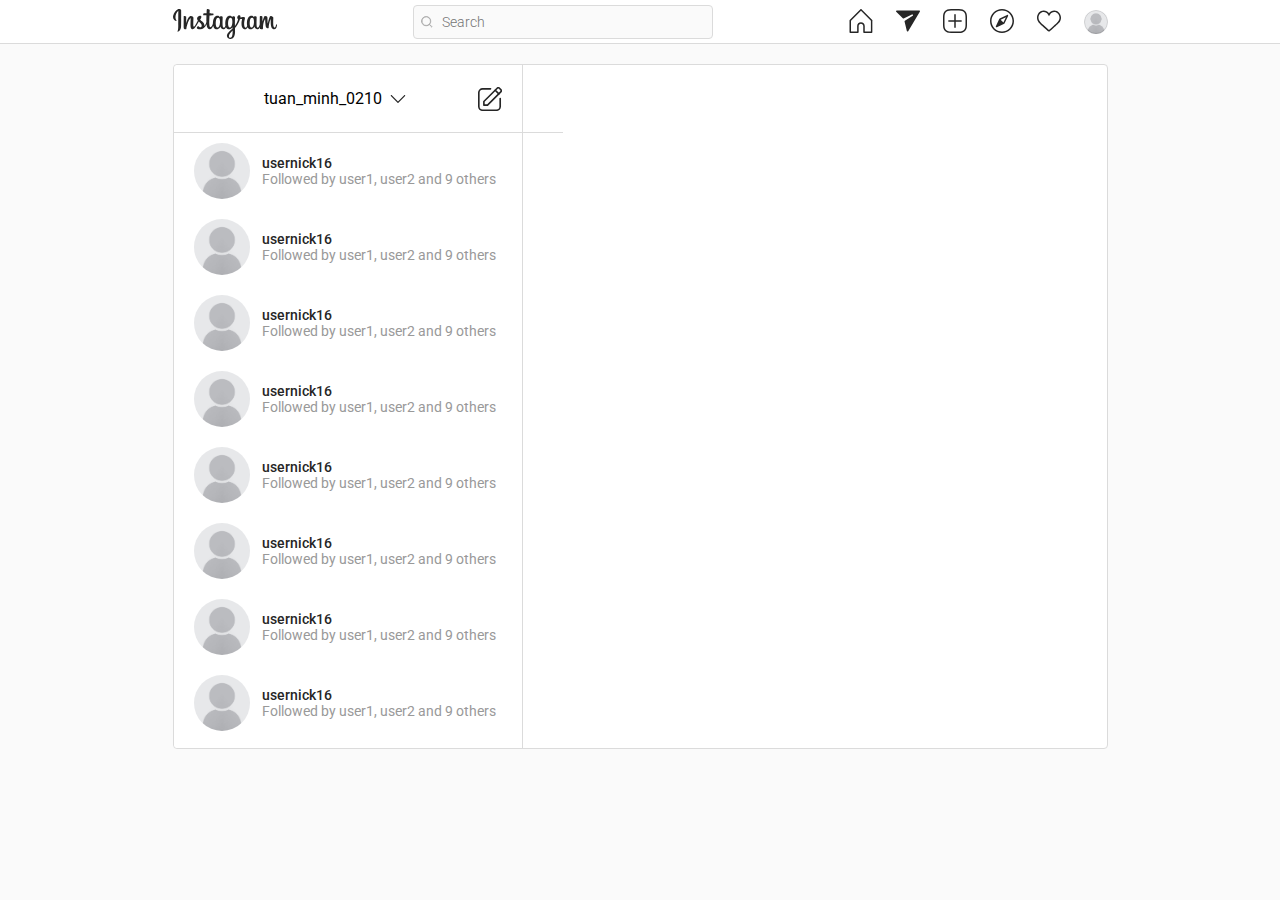
<file: inbox.html>
<!DOCTYPE html>
<html lang="en">

<head>
    <title>Inbox</title>
    <meta charset="utf-8">
    <meta name="viewport" content="width=device-width, initial-scale=1.0">
    <link rel="shortcut icon" href="assets/favicon.svg" type="image/x-icon">
    <link rel="stylesheet" type="text/css" href="./css/styles.css">
    <script src="./JS/script.js" defer></script>
</head>

<body>
    <header class="header">
        <nav class="header__content">
            <div class="header__buttons">
                <a href="./feed.html" class="header__home">
                    <svg width="104" height="30" viewBox="0 0 104 30" fill="none" xmlns="http://www.w3.org/2000/svg">
                        <path fill-rule="evenodd" clip-rule="evenodd"
                            d="M5.34906 0.103386C3.22375 1.01086 0.881358 3.5683 0.144313 6.78057C-0.789613 10.8488 3.10259 12.5709 3.42568 12.0089C3.7942 11.3437 2.72397 11.1169 2.50185 9.00802C2.2141 6.28043 3.46606 3.23316 5.03607 1.89772C5.32887 1.65022 5.31372 1.99568 5.31372 2.63504C5.31372 3.7797 5.25314 14.0456 5.25314 16.1853C5.25314 19.0831 5.13703 20.0009 4.92501 20.9032C4.70793 21.821 4.36465 22.4397 4.62716 22.6769C4.91996 22.945 6.16688 22.3108 6.88373 21.2848C7.74698 20.0576 8.04987 18.5829 8.10541 16.9845C8.17103 15.051 8.16599 11.9934 8.17103 10.2455C8.17103 8.64193 8.19627 3.95501 8.14579 1.13461C8.1256 0.448846 6.2426 -0.273011 5.34906 0.103386ZM103.522 15.3294C103.214 15.3294 103.073 15.6543 102.957 16.1957C102.553 18.088 102.129 18.5159 101.579 18.5159C100.968 18.5159 100.418 17.5775 100.276 15.7007C100.165 14.226 100.18 11.5087 100.322 8.80693C100.352 8.25007 100.201 7.70352 98.7367 7.16212C98.1056 6.9301 97.1868 6.58464 96.7325 7.70867C95.4452 10.8694 94.9404 13.3804 94.8192 14.4013C94.8142 14.4529 94.7485 14.4632 94.7384 14.3446C94.6627 13.5248 94.4961 12.0398 94.4709 8.92036C94.4658 8.31194 94.3396 7.79117 93.6783 7.36837C93.2492 7.09509 91.9468 6.60526 91.4773 7.1879C91.0734 7.66227 90.5989 8.93583 90.1092 10.4466C89.7104 11.6737 89.4378 12.5039 89.4378 12.5039C89.4378 12.5039 89.4428 9.18848 89.4479 7.93554C89.4479 7.46118 89.1298 7.3065 89.0339 7.27556C88.5998 7.14666 87.7416 6.93525 87.3781 6.93525C86.9288 6.93525 86.8228 7.1879 86.8228 7.55915C86.8228 7.60555 86.7521 11.9212 86.7521 14.9376V15.3655C86.5047 16.7525 85.7021 18.6345 84.8287 18.6345C83.9503 18.6345 83.5414 17.8508 83.5414 14.2518C83.5414 12.1533 83.602 11.2406 83.6323 9.72472C83.6474 8.85333 83.6828 8.17788 83.6828 8.02835C83.6777 7.55915 82.8801 7.32712 82.5116 7.23947C82.138 7.15181 81.8149 7.11572 81.5625 7.13119C81.2041 7.15181 80.9517 7.38899 80.9517 7.71899C80.9517 7.89429 80.9517 8.22944 80.9517 8.22944C80.4923 7.49727 79.7552 6.98682 79.2605 6.83729C77.9379 6.44027 76.5546 6.79088 75.5097 8.27585C74.6817 9.45144 74.182 10.7869 73.9851 12.705C73.8387 14.1074 73.8892 15.5305 74.1416 16.7319C73.8336 18.088 73.2581 18.6448 72.6321 18.6448C71.7235 18.6448 71.0621 17.1341 71.1379 14.5199C71.1883 12.8029 71.5266 11.5964 71.8951 9.84847C72.0516 9.10598 71.9254 8.71412 71.6023 8.34288C71.3095 8.00257 70.6785 7.82726 69.7748 8.03867C69.1337 8.19335 68.2099 8.35835 67.3719 8.48209C67.3719 8.48209 67.4224 8.27585 67.4627 7.91492C67.6798 6.01231 65.6454 6.16699 64.9941 6.77541C64.6054 7.1415 64.3429 7.56946 64.242 8.33772C64.0855 9.55972 65.0648 10.1372 65.0648 10.1372C64.7417 11.6325 63.9542 13.5867 63.1414 14.9994C62.7073 15.7574 62.3691 16.3194 61.94 16.9124C61.94 16.6906 61.94 16.4689 61.9349 16.2472C61.9248 13.102 61.9652 10.627 61.9854 9.73503C62.0005 8.86365 62.0359 8.20882 62.0359 8.05413C62.0308 7.71383 61.8339 7.58493 61.425 7.41993C61.0616 7.27556 60.6375 7.17759 60.1933 7.1415C59.638 7.09509 59.2997 7.39931 59.3098 7.75508C59.3098 7.82211 59.3098 8.2346 59.3098 8.2346C58.8504 7.50243 58.1134 6.99197 57.6187 6.84244C56.296 6.44542 54.9128 6.79604 53.8678 8.281C53.0399 9.4566 52.4997 11.1117 52.3432 12.6946C52.2019 14.1693 52.2271 15.4222 52.424 16.4792C52.212 17.5363 51.6062 18.6448 50.9247 18.6448C50.0513 18.6448 49.5515 17.8611 49.5515 14.2621C49.5515 12.1636 49.6121 11.2509 49.6424 9.73503C49.6626 8.86365 49.6929 8.18819 49.6929 8.03867C49.6879 7.56946 48.8902 7.33743 48.5217 7.24978C48.133 7.15697 47.7998 7.12603 47.5423 7.14666C47.2041 7.17244 46.9668 7.4818 46.9668 7.70867V8.23975C46.5075 7.50758 45.7654 6.99713 45.2757 6.8476C43.953 6.45058 42.5799 6.81151 41.5299 8.28616C40.8433 9.25036 40.288 10.3177 40.0053 12.6792C39.9195 13.3598 39.8841 13.9991 39.8892 14.5973C39.6166 16.2988 38.4101 18.253 37.4256 18.253C36.8501 18.253 36.2999 17.1134 36.2999 14.6901C36.2999 11.4572 36.4968 6.85791 36.5321 6.41449C36.5321 6.41449 37.779 6.39386 38.0213 6.38871C38.6423 6.38355 39.2077 6.39902 40.0356 6.35261C40.4495 6.33199 40.8484 4.81609 40.4243 4.63047C40.2274 4.54281 38.8543 4.47063 38.3091 4.46031C37.8749 4.43453 36.5977 4.33657 36.5977 4.33657C36.5977 4.33657 36.7138 1.28414 36.7391 0.959303C36.7593 0.691184 36.416 0.551969 36.2242 0.469471C35.7446 0.263226 35.3205 0.165259 34.8157 0.0621369C34.114 -0.0873908 33.801 0.0569808 33.7354 0.660248C33.6395 1.56773 33.594 4.2386 33.594 4.2386C33.0791 4.2386 31.3274 4.13548 30.8175 4.13548C30.3379 4.13548 29.828 6.21855 30.4843 6.24433C31.2415 6.27527 32.5642 6.30105 33.4426 6.32683C33.4426 6.32683 33.4022 11.0034 33.4022 12.4472C33.4022 12.5967 33.4022 12.7462 33.4022 12.8906C32.9226 15.448 31.2213 16.8247 31.2213 16.8247C31.5848 15.1335 30.8427 13.8651 29.4999 12.7926C29.0052 12.3956 28.0309 11.648 26.9354 10.823C26.9354 10.823 27.5664 10.1888 28.1318 8.91521C28.5306 8.01289 28.5458 6.9765 27.5715 6.74963C25.9611 6.37324 24.6283 7.57461 24.2346 8.86365C23.9266 9.85878 24.0932 10.5961 24.694 11.3644C24.7343 11.4211 24.7848 11.4778 24.8353 11.5345C24.4718 12.2512 23.9721 13.2103 23.548 13.9527C22.3718 16.0204 21.4833 17.6548 20.8119 17.6548C20.2767 17.6548 20.2818 15.9946 20.2818 14.4426C20.2818 13.102 20.3777 11.0911 20.4585 9.00286C20.4837 8.31194 20.1455 7.92007 19.575 7.5643C19.2318 7.34774 18.4947 6.91979 18.0656 6.91979C17.4245 6.91979 15.5819 7.00744 13.8402 12.1326C13.6231 12.7771 13.189 13.9579 13.189 13.9579L13.2243 7.79633C13.2243 7.65196 13.1486 7.51274 12.977 7.41477C12.6842 7.24978 11.8966 6.91979 11.2 6.91979C10.8668 6.91979 10.7002 7.07963 10.7002 7.39415L10.6396 17.0361C10.6396 17.7683 10.6598 18.6242 10.7305 18.9954C10.8012 19.3667 10.9173 19.676 11.0586 19.8565C11.2 20.037 11.3666 20.1762 11.6341 20.2329C11.8865 20.2845 13.2698 20.4649 13.3404 19.9287C13.4263 19.2842 13.4313 18.5881 14.1583 15.9946C15.2891 11.9522 16.7632 9.98253 17.4548 9.28129C17.5759 9.15755 17.7173 9.15239 17.7072 9.35348C17.6769 10.2403 17.5759 12.4575 17.5052 14.3343C17.3185 19.3667 18.2171 20.2999 19.5044 20.2999C20.4888 20.2999 21.877 19.3048 23.3663 16.7886C24.2951 15.2212 25.1937 13.6795 25.845 12.5709C26.2943 12.9937 26.8041 13.4526 27.309 13.9373C28.4852 15.0716 28.8689 16.1493 28.6164 17.1702C28.4196 17.9539 27.6825 18.7583 26.37 17.9745C25.9863 17.7477 25.8248 17.5723 25.4411 17.3094C25.2341 17.1702 24.9161 17.1289 24.7293 17.2784C24.2396 17.6548 23.9569 18.1344 23.7954 18.7273C23.6389 19.3048 24.2093 19.609 24.7949 19.8771C25.3048 20.1092 26.3952 20.3154 27.0919 20.3412C29.8028 20.434 31.9735 19.0109 33.488 15.3397C33.7606 18.5108 34.9116 20.3051 36.9107 20.3051C38.2485 20.3051 39.5913 18.5469 40.1769 16.8195C40.3435 17.5259 40.596 18.1395 40.914 18.6551C42.4588 21.1404 45.4473 20.6041 46.9517 18.4953C47.4161 17.8456 47.4868 17.6084 47.4868 17.6084C47.7039 19.5987 49.284 20.2948 50.1876 20.2948C51.1973 20.2948 52.2423 19.8101 52.9743 18.1344C53.0601 18.3148 53.156 18.4901 53.257 18.6551C54.7967 21.1404 57.7903 20.6041 59.2896 18.4953C59.3603 18.3973 59.4209 18.3097 59.4764 18.2272L59.5218 19.5368C59.5218 19.5368 58.6636 20.336 58.1386 20.8259C55.8215 22.9863 54.0596 24.6259 53.9284 26.5337C53.7618 28.9674 55.7054 29.8697 57.1744 29.9883C58.7343 30.112 60.0721 29.2407 60.8899 28.0135C61.6118 26.9359 62.0864 24.6105 62.051 22.3211C62.0359 21.4033 62.0157 20.2381 61.9955 18.9851C62.8083 18.0261 63.727 16.8092 64.5701 15.3913C65.4889 13.8393 66.4783 11.7614 66.9832 10.1424C66.9832 10.1424 67.8414 10.1475 68.7551 10.0908C69.0479 10.0753 69.1287 10.1321 69.0782 10.3486C69.0126 10.6116 67.9221 14.886 68.9166 17.7322C69.5982 19.6812 71.1328 20.3102 72.0415 20.3102C73.1067 20.3102 74.1264 19.4956 74.6716 18.2787C74.7373 18.4128 74.8079 18.5417 74.8837 18.6654C76.4234 21.1507 79.4069 20.6093 80.9214 18.5056C81.2647 18.0312 81.4565 17.6187 81.4565 17.6187C81.7796 19.6812 83.3597 20.3154 84.2633 20.3154C85.2023 20.3154 86.0958 19.9235 86.8228 18.1808C86.8531 18.949 86.9035 19.5781 86.9742 19.774C87.0197 19.8926 87.2872 20.0473 87.4841 20.1195C88.3474 20.4443 89.2207 20.2896 89.5488 20.2226C89.776 20.1762 89.9476 19.9906 89.9729 19.5214C90.0335 18.2787 89.9981 16.1853 90.3667 14.6334C90.9876 12.0244 91.5681 11.0138 91.8458 10.5136C91.9972 10.2352 92.1739 10.1888 92.179 10.4827C92.1941 11.0859 92.2244 12.8442 92.4617 15.216C92.6384 16.9588 92.8756 17.99 93.0574 18.3148C93.5773 19.2481 94.2185 19.2893 94.7384 19.2893C95.0716 19.2893 95.7632 19.1965 95.7027 18.6036C95.6724 18.3148 95.7279 16.5308 96.3387 13.9579C96.7426 12.2822 97.409 10.7663 97.6513 10.2146C97.7421 10.0083 97.7825 10.1733 97.7825 10.2042C97.7321 11.3592 97.6159 15.1335 98.0804 17.2011C98.7064 20.0009 100.524 20.3102 101.155 20.3102C102.503 20.3102 103.608 19.2687 103.982 16.5205C104.052 15.845 103.921 15.3294 103.522 15.3294ZM46.9668 13.6331C46.8911 15.0871 46.6084 16.3039 46.1642 17.1856C45.3514 18.784 43.7511 19.2893 43.0443 16.9794C42.5345 15.314 42.7061 13.0453 42.9181 11.8181C43.2311 9.99799 44.0187 8.70896 45.2504 8.83271C46.5175 8.96161 47.1284 10.6116 46.9668 13.6331ZM59.3098 13.6537C59.2391 15.0252 58.8858 16.4071 58.5071 17.1856C57.7196 18.7943 56.0688 19.2996 55.3873 16.9794C54.9229 15.3965 55.0339 13.3495 55.2611 12.0604C55.559 10.3847 56.2859 8.83271 57.5934 8.83271C58.8656 8.83271 59.4916 10.2506 59.3098 13.6537ZM59.6329 23.0224C59.6178 25.5282 59.229 27.7196 58.3961 28.359C57.2148 29.2613 55.6296 28.5858 55.9578 26.7606C56.2506 25.1415 57.6186 23.4916 59.6329 21.4755C59.638 21.4704 59.638 21.9293 59.6329 23.0224ZM80.9365 13.6692C80.8659 15.1747 80.5377 16.3555 80.1339 17.1856C79.3463 18.7943 77.7056 19.2945 77.014 16.9794C76.6354 15.7213 76.6203 13.6124 76.8929 11.8542C77.1705 10.065 77.9429 8.70896 79.2252 8.83271C80.4822 8.95646 81.0728 10.6116 80.9365 13.6692Z"
                            fill="var(--text-dark)" />
                    </svg>
                </a>
            </div>

            <div class="header__search">
                <input type="text" placeholder="Search">
                <svg width="24" height="24" viewBox="0 0 24 24" fill="none" xmlns="http://www.w3.org/2000/svg">
                    <path fill-rule="evenodd" clip-rule="evenodd"
                        d="M21.669 21.6543C21.8625 21.4622 21.863 21.1494 21.6703 20.9566L17.3049 16.5913C18.7912 14.9327 19.7017 12.7525 19.7017 10.3508C19.7017 5.18819 15.5135 1 10.3508 1C5.18819 1 1 5.18819 1 10.3508C1 15.5135 5.18819 19.7017 10.3508 19.7017C12.7624 19.7017 14.9475 18.7813 16.606 17.2852L20.9739 21.653C21.1657 21.8449 21.4765 21.8454 21.669 21.6543ZM1.9843 10.3508C1.9843 5.7394 5.7394 1.9843 10.3508 1.9843C14.9623 1.9843 18.7174 5.7394 18.7174 10.3508C18.7174 14.9623 14.9623 18.7174 10.3508 18.7174C5.7394 18.7174 1.9843 14.9623 1.9843 10.3508Z"
                        fill="#A5A5A5" stroke="#A5A5A5" stroke-linecap="round" stroke-linejoin="round" />
                </svg>
            </div>

            <div class="header__buttons header__buttons--mobile">
                <a href="./feed.html">
                    <svg color="#262626" fill="#262626" height="24" role="img" viewBox="0 0 48 48" width="24">
                        <path
                            d="M45.3 48H30c-.8 0-1.5-.7-1.5-1.5V34.2c0-2.6-2-4.6-4.6-4.6s-4.6 2-4.6 4.6v12.3c0 .8-.7 1.5-1.5 1.5H2.5c-.8 0-1.5-.7-1.5-1.5V23c0-.4.2-.8.4-1.1L22.9.4c.6-.6 1.5-.6 2.1 0l21.5 21.5c.4.4.6 1.1.3 1.6 0 .1-.1.1-.1.2v22.8c.1.8-.6 1.5-1.4 1.5zm-13.8-3h12.3V23.4L24 3.6l-20 20V45h12.3V34.2c0-4.3 3.3-7.6 7.6-7.6s7.6 3.3 7.6 7.6V45z">
                        </path>
                    </svg>
                </a>
                <a href="./inbox.html">
                    <svg aria-label="Direct" class="_8-yf5 " color="#262626" fill="#262626" height="24" role="img"
                        viewBox="0 0 48 48" width="24">
                        <path
                            d="M47.8 3.8c-.3-.5-.8-.8-1.3-.8h-45C.9 3.1.3 3.5.1 4S0 5.2.4 5.7l13.2 13c.5.4 1.1.6 1.7.3l16.6-8c.7-.3 1.6-.1 2 .5.4.7.2 1.6-.5 2l-15.6 9.9c-.5.3-.8 1-.7 1.6l4.6 19c.1.6.6 1 1.2 1.1h.2c.5 0 1-.3 1.3-.7l23.2-39c.5-.5.5-1.1.2-1.6z">
                        </path>
                    </svg>
                </a>
                <a href="#">
                    <svg color="#262626" fill="#262626" height="24" role="img" viewBox="0 0 48 48" width="24">
                        <path
                            d="M31.8 48H16.2c-6.6 0-9.6-1.6-12.1-4C1.6 41.4 0 38.4 0 31.8V16.2C0 9.6 1.6 6.6 4 4.1 6.6 1.6 9.6 0 16.2 0h15.6c6.6 0 9.6 1.6 12.1 4C46.4 6.6 48 9.6 48 16.2v15.6c0 6.6-1.6 9.6-4 12.1-2.6 2.5-5.6 4.1-12.2 4.1zM16.2 3C10 3 7.8 4.6 6.1 6.2 4.6 7.8 3 10 3 16.2v15.6c0 6.2 1.6 8.4 3.2 10.1 1.6 1.6 3.8 3.1 10 3.1h15.6c6.2 0 8.4-1.6 10.1-3.2 1.6-1.6 3.1-3.8 3.1-10V16.2c0-6.2-1.6-8.4-3.2-10.1C40.2 4.6 38 3 31.8 3H16.2z">
                        </path>
                        <path
                            d="M36.3 25.5H11.7c-.8 0-1.5-.7-1.5-1.5s.7-1.5 1.5-1.5h24.6c.8 0 1.5.7 1.5 1.5s-.7 1.5-1.5 1.5z">
                        </path>
                        <path
                            d="M24 37.8c-.8 0-1.5-.7-1.5-1.5V11.7c0-.8.7-1.5 1.5-1.5s1.5.7 1.5 1.5v24.6c0 .8-.7 1.5-1.5 1.5z">
                        </path>
                    </svg>
                </a>
                <a href="#">
                    <svg color="#262626" fill="#262626" height="24" role="img" viewBox="0 0 48 48" width="24">
                        <path clip-rule="evenodd"
                            d="M24 0C10.8 0 0 10.8 0 24s10.8 24 24 24 24-10.8 24-24S37.2 0 24 0zm0 45C12.4 45 3 35.6 3 24S12.4 3 24 3s21 9.4 21 21-9.4 21-21 21zm10.2-33.2l-14.8 7c-.3.1-.6.4-.7.7l-7 14.8c-.3.6-.2 1.3.3 1.7.3.3.7.4 1.1.4.2 0 .4 0 .6-.1l14.8-7c.3-.1.6-.4.7-.7l7-14.8c.3-.6.2-1.3-.3-1.7-.4-.5-1.1-.6-1.7-.3zm-7.4 15l-5.5-5.5 10.5-5-5 10.5z"
                            fill-rule="evenodd"></path>
                    </svg>
                </a>
                <a href="#">
                    <svg color="#262626" fill="#262626" height="24" role="img" viewBox="0 0 48 48" width="24">
                        <path
                            d="M34.6 6.1c5.7 0 10.4 5.2 10.4 11.5 0 6.8-5.9 11-11.5 16S25 41.3 24 41.9c-1.1-.7-4.7-4-9.5-8.3-5.7-5-11.5-9.2-11.5-16C3 11.3 7.7 6.1 13.4 6.1c4.2 0 6.5 2 8.1 4.3 1.9 2.6 2.2 3.9 2.5 3.9.3 0 .6-1.3 2.5-3.9 1.6-2.3 3.9-4.3 8.1-4.3m0-3c-4.5 0-7.9 1.8-10.6 5.6-2.7-3.7-6.1-5.5-10.6-5.5C6 3.1 0 9.6 0 17.6c0 7.3 5.4 12 10.6 16.5.6.5 1.3 1.1 1.9 1.7l2.3 2c4.4 3.9 6.6 5.9 7.6 6.5.5.3 1.1.5 1.6.5.6 0 1.1-.2 1.6-.5 1-.6 2.8-2.2 7.8-6.8l2-1.8c.7-.6 1.3-1.2 2-1.7C42.7 29.6 48 25 48 17.6c0-8-6-14.5-13.4-14.5z">
                        </path>
                    </svg>
                </a>
                <button class="profile-button">
                    <div class="profile-button__border"></div>
                    <div class="profile-button__picture">
                        <img src="assets/default-user.png" alt="User Picture">
                    </div>
                </button>
            </div>

            <div class="header__buttons header__buttons--desktop">
                <a href="./feed.html">
                    <svg color="#262626" fill="#262626" height="24" role="img" viewBox="0 0 48 48" width="24">
                        <path
                            d="M45.3 48H30c-.8 0-1.5-.7-1.5-1.5V34.2c0-2.6-2-4.6-4.6-4.6s-4.6 2-4.6 4.6v12.3c0 .8-.7 1.5-1.5 1.5H2.5c-.8 0-1.5-.7-1.5-1.5V23c0-.4.2-.8.4-1.1L22.9.4c.6-.6 1.5-.6 2.1 0l21.5 21.5c.4.4.6 1.1.3 1.6 0 .1-.1.1-.1.2v22.8c.1.8-.6 1.5-1.4 1.5zm-13.8-3h12.3V23.4L24 3.6l-20 20V45h12.3V34.2c0-4.3 3.3-7.6 7.6-7.6s7.6 3.3 7.6 7.6V45z">
                        </path>
                    </svg>
                </a>
                <a href="./inbox.html">
                    <svg aria-label="Direct" class="_8-yf5 " color="#262626" fill="#262626" height="24" role="img"
                        viewBox="0 0 48 48" width="24">
                        <path
                            d="M47.8 3.8c-.3-.5-.8-.8-1.3-.8h-45C.9 3.1.3 3.5.1 4S0 5.2.4 5.7l13.2 13c.5.4 1.1.6 1.7.3l16.6-8c.7-.3 1.6-.1 2 .5.4.7.2 1.6-.5 2l-15.6 9.9c-.5.3-.8 1-.7 1.6l4.6 19c.1.6.6 1 1.2 1.1h.2c.5 0 1-.3 1.3-.7l23.2-39c.5-.5.5-1.1.2-1.6z">
                        </path>
                    </svg>
                </a>
                <a href="#">
                    <svg color="#262626" fill="#262626" height="24" role="img" viewBox="0 0 48 48" width="24">
                        <path
                            d="M31.8 48H16.2c-6.6 0-9.6-1.6-12.1-4C1.6 41.4 0 38.4 0 31.8V16.2C0 9.6 1.6 6.6 4 4.1 6.6 1.6 9.6 0 16.2 0h15.6c6.6 0 9.6 1.6 12.1 4C46.4 6.6 48 9.6 48 16.2v15.6c0 6.6-1.6 9.6-4 12.1-2.6 2.5-5.6 4.1-12.2 4.1zM16.2 3C10 3 7.8 4.6 6.1 6.2 4.6 7.8 3 10 3 16.2v15.6c0 6.2 1.6 8.4 3.2 10.1 1.6 1.6 3.8 3.1 10 3.1h15.6c6.2 0 8.4-1.6 10.1-3.2 1.6-1.6 3.1-3.8 3.1-10V16.2c0-6.2-1.6-8.4-3.2-10.1C40.2 4.6 38 3 31.8 3H16.2z">
                        </path>
                        <path
                            d="M36.3 25.5H11.7c-.8 0-1.5-.7-1.5-1.5s.7-1.5 1.5-1.5h24.6c.8 0 1.5.7 1.5 1.5s-.7 1.5-1.5 1.5z">
                        </path>
                        <path
                            d="M24 37.8c-.8 0-1.5-.7-1.5-1.5V11.7c0-.8.7-1.5 1.5-1.5s1.5.7 1.5 1.5v24.6c0 .8-.7 1.5-1.5 1.5z">
                        </path>
                    </svg>
                </a>
                <a href="#">
                    <svg color="#262626" fill="#262626" height="24" role="img" viewBox="0 0 48 48" width="24">
                        <path clip-rule="evenodd"
                            d="M24 0C10.8 0 0 10.8 0 24s10.8 24 24 24 24-10.8 24-24S37.2 0 24 0zm0 45C12.4 45 3 35.6 3 24S12.4 3 24 3s21 9.4 21 21-9.4 21-21 21zm10.2-33.2l-14.8 7c-.3.1-.6.4-.7.7l-7 14.8c-.3.6-.2 1.3.3 1.7.3.3.7.4 1.1.4.2 0 .4 0 .6-.1l14.8-7c.3-.1.6-.4.7-.7l7-14.8c.3-.6.2-1.3-.3-1.7-.4-.5-1.1-.6-1.7-.3zm-7.4 15l-5.5-5.5 10.5-5-5 10.5z"
                            fill-rule="evenodd"></path>
                    </svg>
                </a>
                <a href="#">
                    <svg color="#262626" fill="#262626" height="24" role="img" viewBox="0 0 48 48" width="24">
                        <path
                            d="M34.6 6.1c5.7 0 10.4 5.2 10.4 11.5 0 6.8-5.9 11-11.5 16S25 41.3 24 41.9c-1.1-.7-4.7-4-9.5-8.3-5.7-5-11.5-9.2-11.5-16C3 11.3 7.7 6.1 13.4 6.1c4.2 0 6.5 2 8.1 4.3 1.9 2.6 2.2 3.9 2.5 3.9.3 0 .6-1.3 2.5-3.9 1.6-2.3 3.9-4.3 8.1-4.3m0-3c-4.5 0-7.9 1.8-10.6 5.6-2.7-3.7-6.1-5.5-10.6-5.5C6 3.1 0 9.6 0 17.6c0 7.3 5.4 12 10.6 16.5.6.5 1.3 1.1 1.9 1.7l2.3 2c4.4 3.9 6.6 5.9 7.6 6.5.5.3 1.1.5 1.6.5.6 0 1.1-.2 1.6-.5 1-.6 2.8-2.2 7.8-6.8l2-1.8c.7-.6 1.3-1.2 2-1.7C42.7 29.6 48 25 48 17.6c0-8-6-14.5-13.4-14.5z">
                        </path>
                    </svg>
                </a>
                <button class="profile-button">
                    <div class="profile-button__border"></div>
                    <div class="profile-button__picture">
                        <img src="assets/default-user.png" alt="User Picture">
                    </div>
                </button>
            </div>
        </nav>
    </header>

    <main class="mainbox">
        <div class="box">
            <div class="nickname-list-friend">
                <div class="nickname">
                    <div></div>
                    <button>
                        <div class="user">
                            <h3>tuan_minh_0210</h3>
                            <span>
                                <svg color="#262626" fill="#262626" height="20" role="img" viewBox="0 0 48 48" width="20">
                                    <path
                                        d="M40 33.5c-.4 0-.8-.1-1.1-.4L24 18.1l-14.9 15c-.6.6-1.5.6-2.1 0s-.6-1.5 0-2.1l16-16c.6-.6 1.5-.6 2.1 0l16 16c.6.6.6 1.5 0 2.1-.3.3-.7.4-1.1.4z">
                                    </path>
                                </svg>
                            </span>
                        </div>
                    </button>
                    <div class="new-mess">
                        <svg color="#262626" fill="#262626" height="24" role="img" viewBox="0 0 44 44" width="24">
                            <path
                                d="M33.7 44.12H8.5a8.41 8.41 0 01-8.5-8.5v-25.2a8.41 8.41 0 018.5-8.5H23a1.5 1.5 0 010 3H8.5a5.45 5.45 0 00-5.5 5.5v25.2a5.45 5.45 0 005.5 5.5h25.2a5.45 5.45 0 005.5-5.5v-14.5a1.5 1.5 0 013 0v14.5a8.41 8.41 0 01-8.5 8.5z">
                            </path>
                            <path
                                d="M17.5 34.82h-6.7a1.5 1.5 0 01-1.5-1.5v-6.7a1.5 1.5 0 01.44-1.06L34.1 1.26a4.45 4.45 0 016.22 0l2.5 2.5a4.45 4.45 0 010 6.22l-24.3 24.4a1.5 1.5 0 01-1.02.44zm-5.2-3h4.58l23.86-24a1.45 1.45 0 000-2l-2.5-2.5a1.45 1.45 0 00-2 0l-24 23.86z">
                            </path>
                            <path
                                d="M38.2 14.02a1.51 1.51 0 01-1.1-.44l-6.56-6.56a1.5 1.5 0 012.12-2.12l6.6 6.6a1.49 1.49 0 010 2.12 1.51 1.51 0 01-1.06.4z">
                            </path>
                        </svg>
                    </div>
                </div>
                <div class="list-friend">
                    <div class="side-menu__chat-content">
                        <a href="#" class="side-menu__chat">
                            <div class="side-menu__chat-avatar">
                                <img src="assets/default-user.png" alt="User Picture">
                            </div>
                            <div class="side-menu__chat-info">
                                <h5>usernick16</h5>
                                <span>Followed by user1, user2 and 9 others</span>
                            </div>
                        </a>
                        <a href="#" class="side-menu__chat">
                            <div class="side-menu__chat-avatar">
                                <img src="assets/default-user.png" alt="User Picture">
                            </div>
                            <div class="side-menu__chat-info">
                                <h5>usernick16</h5>
                                <span>Followed by user1, user2 and 9 others</span>
                            </div>
                        </a>
                        <a href="#" class="side-menu__chat">
                            <div class="side-menu__chat-avatar">
                                <img src="assets/default-user.png" alt="User Picture">
                            </div>
                            <div class="side-menu__chat-info">
                                <h5>usernick16</h5>
                                <span>Followed by user1, user2 and 9 others</span>
                            </div>
                        </a>
                        <a href="#" class="side-menu__chat">
                            <div class="side-menu__chat-avatar">
                                <img src="assets/default-user.png" alt="User Picture">
                            </div>
                            <div class="side-menu__chat-info">
                                <h5>usernick16</h5>
                                <span>Followed by user1, user2 and 9 others</span>
                            </div>
                        </a>
                        <a href="#" class="side-menu__chat">
                            <div class="side-menu__chat-avatar">
                                <img src="assets/default-user.png" alt="User Picture">
                            </div>
                            <div class="side-menu__chat-info">
                                <h5>usernick16</h5>
                                <span>Followed by user1, user2 and 9 others</span>
                            </div>
                        </a>
                        <a href="#" class="side-menu__chat">
                            <div class="side-menu__chat-avatar">
                                <img src="assets/default-user.png" alt="User Picture">
                            </div>
                            <div class="side-menu__chat-info">
                                <h5>usernick16</h5>
                                <span>Followed by user1, user2 and 9 others</span>
                            </div>
                        </a>
                        <a href="#" class="side-menu__chat">
                            <div class="side-menu__chat-avatar">
                                <img src="assets/default-user.png" alt="User Picture">
                            </div>
                            <div class="side-menu__chat-info">
                                <h5>usernick16</h5>
                                <span>Followed by user1, user2 and 9 others</span>
                            </div>
                        </a>
                        <a href="#" class="side-menu__chat">
                            <div class="side-menu__chat-avatar">
                                <img src="assets/default-user.png" alt="User Picture">
                            </div>
                            <div class="side-menu__chat-info">
                                <h5>usernick16</h5>
                                <span>Followed by user1, user2 and 9 others</span>
                            </div>
                        </a>
                    </div>
                </div>
            </div>
            <div class="box-chat">
                <div class="name-friend">

                </div>
                <div class="box-show-mess">

                </div>
                <div class="input-mess">

                </div>
            </div>
        </div>
    </main>
</body>

</html>
</file>
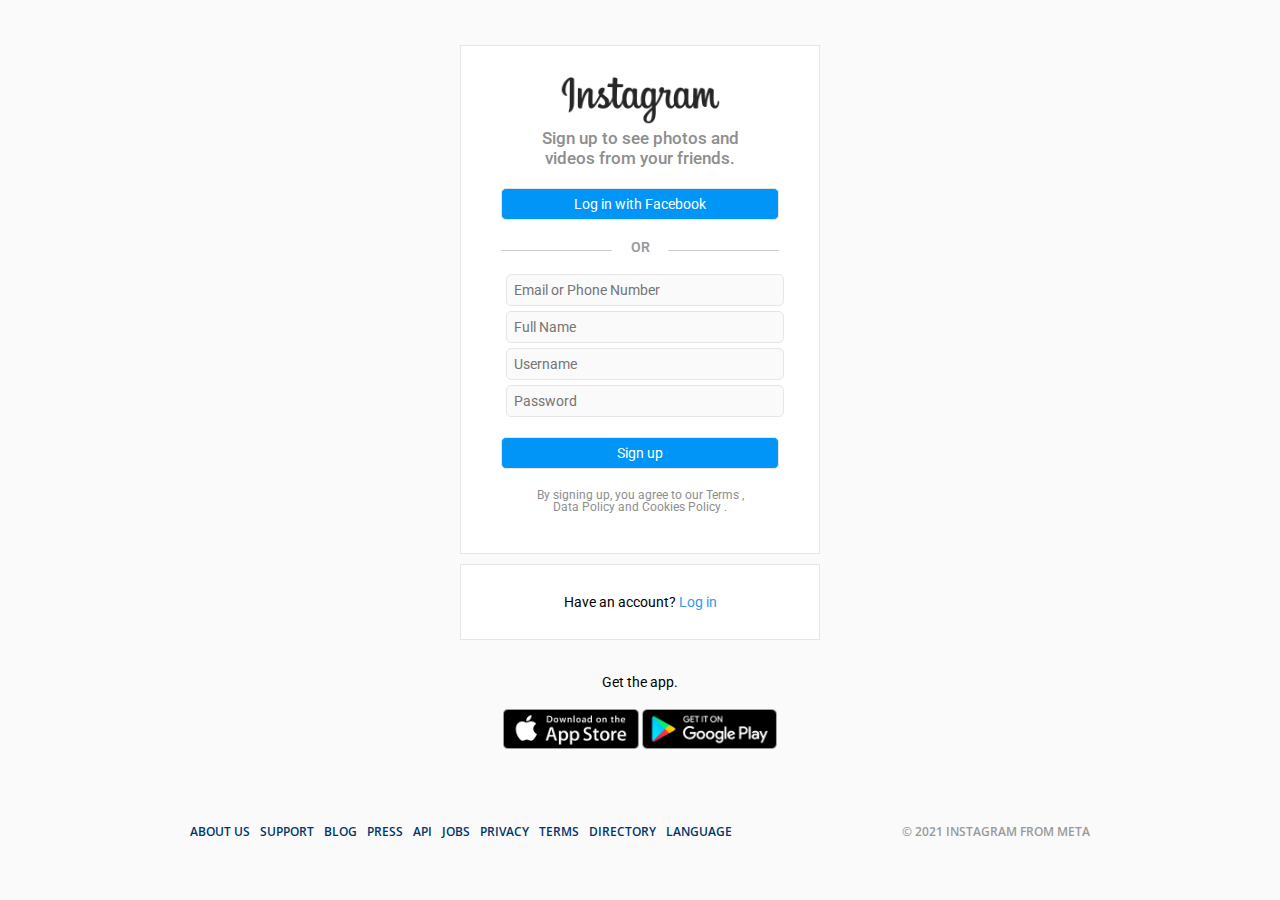
<file: signup.html>
<!DOCTYPE html>
<html lang="en">
<head>
    <meta charset="UTF-8">
    <meta http-equiv="X-UA-Compatible" content="IE=edge">
    <meta name="viewport" content="width=device-width, initial-scale=1.0">
    <link rel="stylesheet" href="css/styles.css">
    <title>Sign Up</title>
</head>
<body>
    <main id="sign-up">
        <div class="sign-up__column">
            <div class="sign-up__box">
                <img src="images/loginLogo.png" class="sign-up__logo" />
                <h2>Sign up to see photos and videos from your friends.</h2>
                <button>Log in with Facebook</button> 
                <span class="sign-up__divider">or</span>
                <form action="feed.html" method="get" class="sign-up__form">
                    <input type="text" name="email" placeholder="Email or Phone Number" required />
                    <input type="text" name="fullname" placeholder="Full Name" required />
                    <input type="text" name="username" placeholder="Username" required />
                    <input type="password" name="password" placeholder="Password" required />
                    <button >Sign up</button>
                </form>
                <p>By signing up, you agree to our Terms , Data Policy and Cookies Policy .</p>
            </div>
            <div class="sign-up__box">
                <span>Have an account?</span> <a href="#">Log in</a>
            </div>
            <div class="sign-up__box--transparent">
                <span>Get the app.</span>
                <div class="sign-up__appstores">
                    <img src="images/ios.png" class="sign-up__appstore" alt="Apple appstore logo"
                        title="Apple appstore logo" />
                    <img src="images/android.png" class="sign-up__appstore" alt="Android appstore logo"
                        title="Android appstore logo" />
                </div>
            </div>
        </div>
    </main>
    <footer class="footer">
        <div class="footer__column">
            <nav class="footer__nav">
                <ul class="footer__list">
                    <li class="footer__list-item"><a href="#" class="footer__link">About Us</a></li>
                    <li class="footer__list-item"><a href="#" class="footer__link">Support</a></li>
                    <li class="footer__list-item"><a href="#" class="footer__link">Blog</a></li>
                    <li class="footer__list-item"><a href="#" class="footer__link">Press</a></li>
                    <li class="footer__list-item"><a href="#" class="footer__link">Api</a></li>
                    <li class="footer__list-item"><a href="#" class="footer__link">Jobs</a></li>
                    <li class="footer__list-item"><a href="#" class="footer__link">Privacy</a></li>
                    <li class="footer__list-item"><a href="#" class="footer__link">Terms</a></li>
                    <li class="footer__list-item"><a href="#" class="footer__link">Directory</a></li>
                    <li class="footer__list-item"><a href="#" class="footer__link">Language</a></li>
                </ul>
            </nav>
        </div>
        <div class="footer__column">
            <span class="footer__copyright">© 2021 Instagram from Meta</span>
        </div>
    </footer>
</body>
</html>
</file>
<file: css/styles.css>
@import url("https://fonts.googleapis.com/css?family=Open+Sans:300,400,600");
@import "error.css";
@import "reset.css";
@import "variables.css";
@import "globals.css";
@import "login.css";
@import "sign-up.css";
@import "footer.css";
@import "navigation.css";
@import "explore.css";
@import "feed.css";
@import "profile.css";
@import "edit-profile.css";
@import "mobile.css";
@import "inbox.css";
@import "modal.css";
@import "menu-user.css";
</file>
